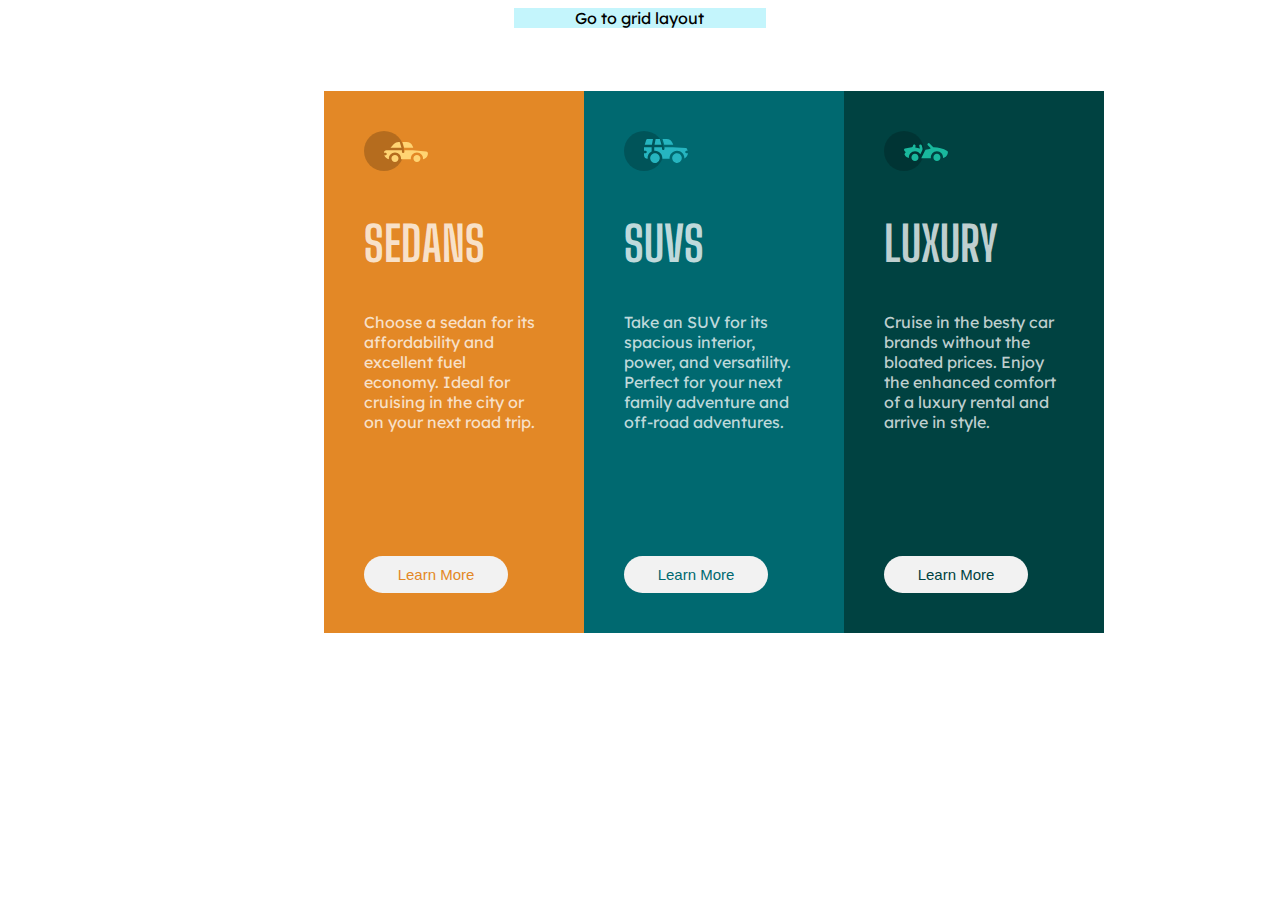
<file: index.html>
<!DOCTYPE html>
<html lang="en">
<head>
    <meta charset="UTF-8">
    <meta http-equiv="X-UA-Compatible" content="IE=edge">
    <meta name="viewport" content="width=device-width, initial-scale=1.0">
    <title>3-Column Card Design</title>
    <link rel="stylesheet" href="style.css">
    <link href="https://fonts.googleapis.com/css2?family=Lexend+Deca" rel="stylesheet">
    <link href="https://fonts.googleapis.com/css2?family=Big+Shoulders+Display" rel="stylesheet">
</head>
<body>
    <p class="link"><a href="grid.html">Go to grid layout</a></p>
    <div class="container">

        <div class="column1">
            <div class="logo1">
                <svg width="64" height="40" xmlns="http://www.w3.org/2000/svg"><g fill="none" fill-rule="evenodd"><circle fill="#000" opacity=".201" cx="20" cy="20" r="20"/><path d="M52.936 24.11c1.942 0 3.517 1.542 3.517 3.445 0 1.903-1.575 3.445-3.517 3.445s-3.516-1.542-3.516-3.445c0-1.903 1.574-3.445 3.516-3.445zm-21.957 0c1.942 0 3.517 1.542 3.517 3.445 0 1.903-1.575 3.445-3.517 3.445s-3.516-1.542-3.516-3.445c0-1.903 1.574-3.445 3.516-3.445zm6.948-4.848v1.429c0 .716.61 1.293 1.348 1.259a1.295 1.295 0 001.225-1.295v-1.393h8.256l13.483 1.313c.956.093 1.676.881 1.676 1.814 0 2.89-2.126 5.303-4.926 5.819.397-3.557-2.458-6.62-6.053-6.62-3.646 0-6.504 3.14-6.039 6.723h-9.879c.466-3.588-2.397-6.722-6.039-6.722-3.595 0-6.45 3.062-6.052 6.62-2.14-.398-3.916-1.912-4.61-3.931h1.142c.731 0 1.32-.598 1.285-1.322-.033-.678-.629-1.2-1.322-1.2H20v-.251c0-1.274 1.066-2.243 2.306-2.243h15.62zM42.59 11c2.645 0 4.99 1.556 5.972 3.963l.726 1.779H40.17L38.413 11h4.178zm-6.865 0l1.758 5.741H26.505l3.357-3.654A6.502 6.502 0 0134.644 11h1.082z" fill="#FFD473" fill-rule="nonzero"/></g></svg>
            </div>
            <h2>SEDANS</h2>
            <p class="para">Choose a sedan for its affordability and excellent fuel economy. Ideal for cruising in the city or on your next road trip.</p>
            <button class="button1">Learn More</button>
        </div>
        <div class="column2">
            <div class="logo2">
                <svg width="64" height="40" xmlns="http://www.w3.org/2000/svg"><g fill="none" fill-rule="evenodd"><circle fill="#000" opacity=".201" cx="20" cy="20" r="20"/><path d="M31.002 22.358c2.917 0 5.18 2.593 4.762 5.506a4.828 4.828 0 01-2.962 3.778 4.797 4.797 0 01-5.3-1.165c-1.188-1.26-1.235-2.613-1.263-2.613-.42-2.924 1.857-5.506 4.763-5.506zm22 0c3.457 0 5.798 3.567 4.41 6.744A4.816 4.816 0 0152.3 31.94a4.826 4.826 0 01-4.06-4.077c-.42-2.915 1.846-5.506 4.762-5.506zm-15.04-6.083v1.462a1.29 1.29 0 001.352 1.29c.693-.033 1.227-.631 1.227-1.326v-1.426h8.3l13.056.716a1.29 1.29 0 011.164.917c.27.895.446 1.477.563 1.87h-1.047c-.694 0-1.291.534-1.324 1.228a1.29 1.29 0 001.288 1.352h1.445c-.164 2.225-1.57 4.193-3.6 5.05.13-4.212-3.255-7.63-7.384-7.63-4.317 0-7.762 3.718-7.358 8.086h-7.285c.43-4.655-3.503-8.531-8.131-8.046v-3.543h7.734zm-10.312 0v4.308a7.4 7.4 0 00-4.006 7.274 3.874 3.874 0 01-3.642-3.864v-1.635h1.46a1.29 1.29 0 000-2.58h-1.461v-3.213l.003-.29h7.646zm14.986-8.196c2.65 0 5 1.592 5.984 4.055l.63 1.579a5.525 5.525 0 01-.065-.004l-.026-.002-.034-.002-.022-.002a4.178 4.178 0 00-.224-.006l-.098-.001h-.039l-.136-.001h-.052l-.326-.001H40.211L38.528 8.08zm-13.632 0l-1.122 5.616h-7.144l1.47-4.71a1.29 1.29 0 011.231-.906h5.565zm6.832 0l1.683 5.615h-7.007l1.121-5.615h4.203z" fill="#26B5C0" fill-rule="nonzero"/></g></svg>
            </div>
            <h2>SUVS</h2>
            <P>Take an SUV for its spacious interior, power, and versatility. Perfect for your next family adventure and off-road adventures.</P>
            <button class="button2">Learn More</button>
        </div>
        <div class="column3">
            <div class="logo3">
                <svg width="64" height="40" xmlns="http://www.w3.org/2000/svg"><g fill="none" fill-rule="evenodd"><circle fill="#000" opacity=".201" cx="20" cy="20" r="20"/><path d="M30.98 22.835c1.941 0 3.516 1.604 3.516 3.583 0 1.978-1.575 3.582-3.517 3.582s-3.516-1.604-3.516-3.582c0-1.979 1.574-3.583 3.516-3.583zm21.956 0c1.942 0 3.517 1.604 3.517 3.583 0 1.978-1.575 3.582-3.517 3.582s-3.516-1.604-3.516-3.582c0-1.979 1.574-3.583 3.516-3.583zm-9.143-10.45a1.27 1.27 0 011.819 0l3.715 3.784c4.444-.115 9.7 1.142 13.964 3.753.387.237.624.664.624 1.124 0 3.006-2.126 5.514-4.926 6.05.397-3.698-2.458-6.882-6.053-6.882-3.646 0-6.504 3.264-6.039 6.99h-9.669c.76-1.544.993-2.026 1.337-2.711l.082-.162c.421-.835 1.056-2.07 2.883-5.65 1.68-.023 3.47-.408 5.247-1.403l-2.984-3.04a1.328 1.328 0 010-1.854zm-7.68 1.064c.683-.2 1.395.202 1.592.898l.749 2.652a3.46 3.46 0 01-.247 2.51l-1.733 3.395-.216.424c-1.07-1.89-3.06-3.114-5.279-3.114-3.595 0-6.45 3.184-6.052 6.885-1.832-.347-3.414-1.537-4.278-3.276a1.331 1.331 0 01.117-1.376l.955-1.303-1.325-1.295c-.751-.735-.376-2.024.64-2.231l6.614-1.346.13-.026c.092-.019.145-.03.157-.031.314-.146 1.07-.591 1.07-1.506 0-.734.592-1.327 1.316-1.31.712.016 1.268.662 1.256 1.388a4.11 4.11 0 01-.348 1.611 22.69 22.69 0 014.7 1.146l-.7-2.473a1.314 1.314 0 01.882-1.622z" fill="#19B89D" fill-rule="nonzero"/></g></svg>
            </div>
            <h2>LUXURY</h2>
            <p>Cruise in the besty car brands without the bloated prices. Enjoy the enhanced comfort of a luxury rental and arrive in style.</p>
            <button class="button3">Learn More</button>
        </div>
    </div>
</body>
</html>
</file>
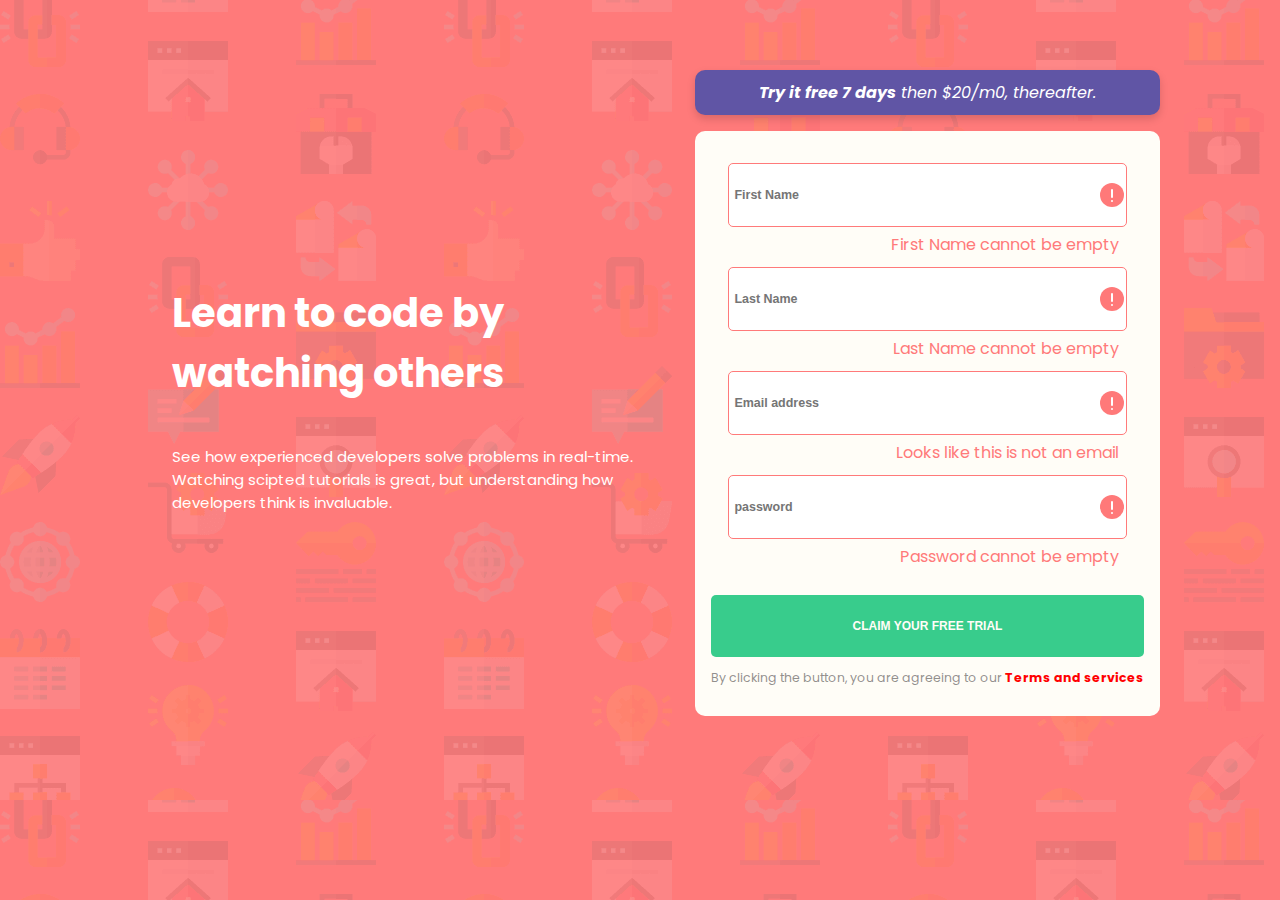
<file: Css flexbox and grid layout/index.html>
<!DOCTYPE html>
<html lang="en">
<head>
    <meta charset="UTF-8">
    <meta http-equiv="X-UA-Compatible" content="IE=edge">
    <meta name="viewport" content="width=device-width, initial-scale=1.0">
    <title>Css Flexbox and Grid Layout</title>
    <link rel="icon" href="favicon.png">
    <link rel="stylesheet" href="style.css">
    <link href='https://fonts.googleapis.com/css?family=Poppins' rel='stylesheet'>
</head>
<body>
    <div class="container">
        <div class="intro-talk">
            <h1>Learn to code by <br>watching others</h1>
            <p class="para">See how experienced developers solve problems in real-time.<br> Watching scipted tutorials is great, but understanding how<br> developers think is invaluable.</p>
        </div>
        <div class="big">
        <div class="trial">
            <p class="intro-trial"><strong>Try it free 7 days</strong> then $20/m0, thereafter.</p>
        </div>
        <form>
            <div class="first-name">
            <label for="firstname"> </label>
            <input type="name" placeholder="First Name" id="firstname" required ><span>First Name cannot be empty</span>
        </div>
        <div class="last-name">
            <label for="lastname"></label> 
            <input type="name" placeholder="Last Name" id="lastname" required><span>Last Name cannot be empty</span>
        </div>
        <div class="emaill">
            <input type="email" placeholder="Email address" required><span>Looks like this is not an email</span> 
        </div>
        <div class="pass-word">
            <input type="password" placeholder="password" required><span>Password cannot be empty</span>
        </div>
            <button><a href="#">CLAIM YOUR FREE TRIAL</a></button>
            <p class="last-para">By clicking the button, you are agreeing to our <a href="">Terms and services</a></p>
        </form>
    </div>
    </div>

</body>
</html>
</file>
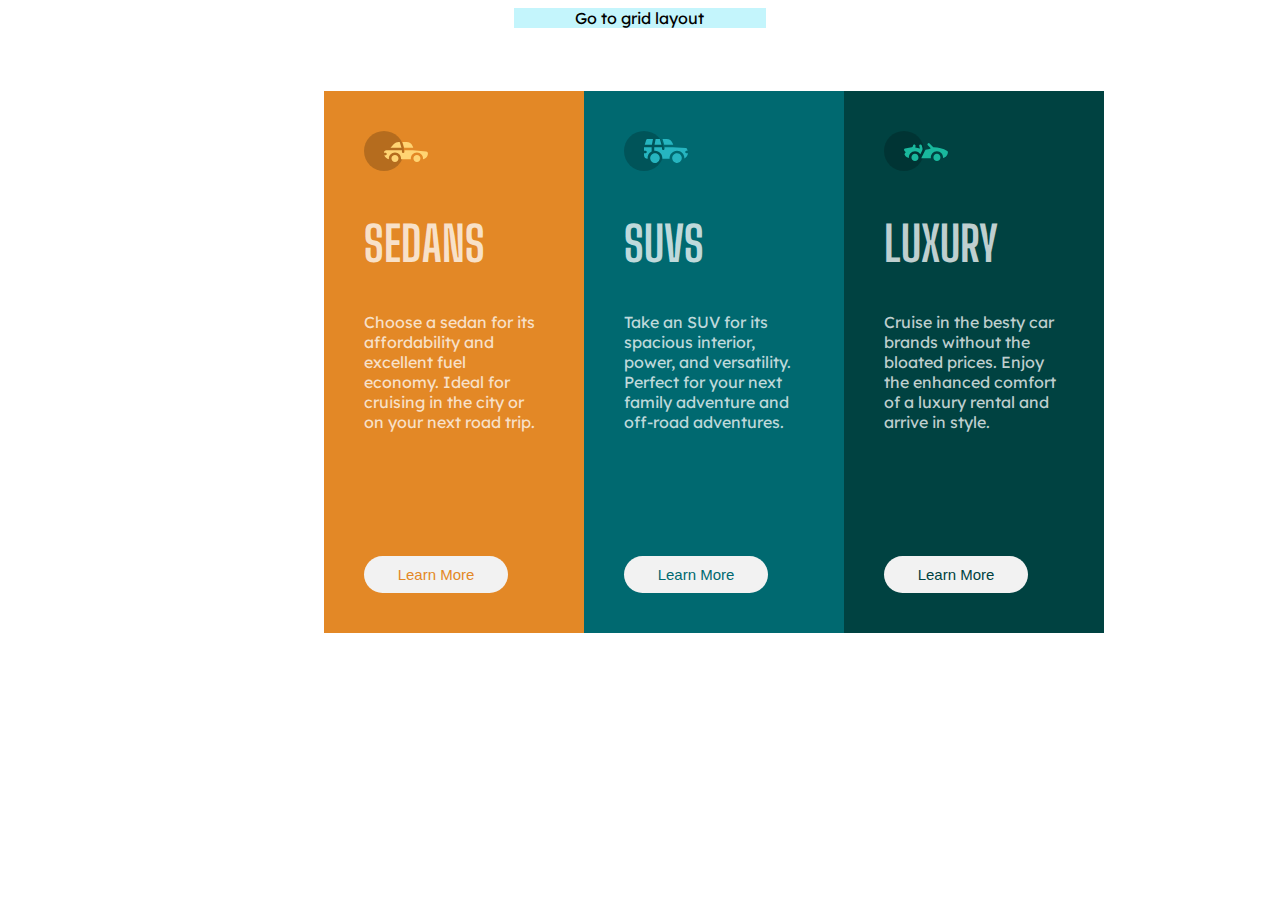
<file: flex.html>
<!DOCTYPE html>
<html lang="en">
<head>
    <meta charset="UTF-8">
    <meta http-equiv="X-UA-Compatible" content="IE=edge">
    <meta name="viewport" content="width=device-width, initial-scale=1.0">
    <title>3-Column Card Design</title>
    <link rel="stylesheet" href="style.css">
    <link href="https://fonts.googleapis.com/css2?family=Lexend+Deca" rel="stylesheet">
    <link href="https://fonts.googleapis.com/css2?family=Big+Shoulders+Display" rel="stylesheet">
</head>
<body>
    <p class="link"><a href="grid.html">Go to grid layout</a></p>
    <div class="container">

        <div class="column1">
            <div class="logo1">
                <svg width="64" height="40" xmlns="http://www.w3.org/2000/svg"><g fill="none" fill-rule="evenodd"><circle fill="#000" opacity=".201" cx="20" cy="20" r="20"/><path d="M52.936 24.11c1.942 0 3.517 1.542 3.517 3.445 0 1.903-1.575 3.445-3.517 3.445s-3.516-1.542-3.516-3.445c0-1.903 1.574-3.445 3.516-3.445zm-21.957 0c1.942 0 3.517 1.542 3.517 3.445 0 1.903-1.575 3.445-3.517 3.445s-3.516-1.542-3.516-3.445c0-1.903 1.574-3.445 3.516-3.445zm6.948-4.848v1.429c0 .716.61 1.293 1.348 1.259a1.295 1.295 0 001.225-1.295v-1.393h8.256l13.483 1.313c.956.093 1.676.881 1.676 1.814 0 2.89-2.126 5.303-4.926 5.819.397-3.557-2.458-6.62-6.053-6.62-3.646 0-6.504 3.14-6.039 6.723h-9.879c.466-3.588-2.397-6.722-6.039-6.722-3.595 0-6.45 3.062-6.052 6.62-2.14-.398-3.916-1.912-4.61-3.931h1.142c.731 0 1.32-.598 1.285-1.322-.033-.678-.629-1.2-1.322-1.2H20v-.251c0-1.274 1.066-2.243 2.306-2.243h15.62zM42.59 11c2.645 0 4.99 1.556 5.972 3.963l.726 1.779H40.17L38.413 11h4.178zm-6.865 0l1.758 5.741H26.505l3.357-3.654A6.502 6.502 0 0134.644 11h1.082z" fill="#FFD473" fill-rule="nonzero"/></g></svg>
            </div>
            <h2>SEDANS</h2>
            <p class="para">Choose a sedan for its affordability and excellent fuel economy. Ideal for cruising in the city or on your next road trip.</p>
            <button class="button1">Learn More</button>
        </div>
        <div class="column2">
            <div class="logo2">
                <svg width="64" height="40" xmlns="http://www.w3.org/2000/svg"><g fill="none" fill-rule="evenodd"><circle fill="#000" opacity=".201" cx="20" cy="20" r="20"/><path d="M31.002 22.358c2.917 0 5.18 2.593 4.762 5.506a4.828 4.828 0 01-2.962 3.778 4.797 4.797 0 01-5.3-1.165c-1.188-1.26-1.235-2.613-1.263-2.613-.42-2.924 1.857-5.506 4.763-5.506zm22 0c3.457 0 5.798 3.567 4.41 6.744A4.816 4.816 0 0152.3 31.94a4.826 4.826 0 01-4.06-4.077c-.42-2.915 1.846-5.506 4.762-5.506zm-15.04-6.083v1.462a1.29 1.29 0 001.352 1.29c.693-.033 1.227-.631 1.227-1.326v-1.426h8.3l13.056.716a1.29 1.29 0 011.164.917c.27.895.446 1.477.563 1.87h-1.047c-.694 0-1.291.534-1.324 1.228a1.29 1.29 0 001.288 1.352h1.445c-.164 2.225-1.57 4.193-3.6 5.05.13-4.212-3.255-7.63-7.384-7.63-4.317 0-7.762 3.718-7.358 8.086h-7.285c.43-4.655-3.503-8.531-8.131-8.046v-3.543h7.734zm-10.312 0v4.308a7.4 7.4 0 00-4.006 7.274 3.874 3.874 0 01-3.642-3.864v-1.635h1.46a1.29 1.29 0 000-2.58h-1.461v-3.213l.003-.29h7.646zm14.986-8.196c2.65 0 5 1.592 5.984 4.055l.63 1.579a5.525 5.525 0 01-.065-.004l-.026-.002-.034-.002-.022-.002a4.178 4.178 0 00-.224-.006l-.098-.001h-.039l-.136-.001h-.052l-.326-.001H40.211L38.528 8.08zm-13.632 0l-1.122 5.616h-7.144l1.47-4.71a1.29 1.29 0 011.231-.906h5.565zm6.832 0l1.683 5.615h-7.007l1.121-5.615h4.203z" fill="#26B5C0" fill-rule="nonzero"/></g></svg>
            </div>
            <h2>SUVS</h2>
            <P>Take an SUV for its spacious interior, power, and versatility. Perfect for your next family adventure and off-road adventures.</P>
            <button class="button2">Learn More</button>
        </div>
        <div class="column3">
            <div class="logo3">
                <svg width="64" height="40" xmlns="http://www.w3.org/2000/svg"><g fill="none" fill-rule="evenodd"><circle fill="#000" opacity=".201" cx="20" cy="20" r="20"/><path d="M30.98 22.835c1.941 0 3.516 1.604 3.516 3.583 0 1.978-1.575 3.582-3.517 3.582s-3.516-1.604-3.516-3.582c0-1.979 1.574-3.583 3.516-3.583zm21.956 0c1.942 0 3.517 1.604 3.517 3.583 0 1.978-1.575 3.582-3.517 3.582s-3.516-1.604-3.516-3.582c0-1.979 1.574-3.583 3.516-3.583zm-9.143-10.45a1.27 1.27 0 011.819 0l3.715 3.784c4.444-.115 9.7 1.142 13.964 3.753.387.237.624.664.624 1.124 0 3.006-2.126 5.514-4.926 6.05.397-3.698-2.458-6.882-6.053-6.882-3.646 0-6.504 3.264-6.039 6.99h-9.669c.76-1.544.993-2.026 1.337-2.711l.082-.162c.421-.835 1.056-2.07 2.883-5.65 1.68-.023 3.47-.408 5.247-1.403l-2.984-3.04a1.328 1.328 0 010-1.854zm-7.68 1.064c.683-.2 1.395.202 1.592.898l.749 2.652a3.46 3.46 0 01-.247 2.51l-1.733 3.395-.216.424c-1.07-1.89-3.06-3.114-5.279-3.114-3.595 0-6.45 3.184-6.052 6.885-1.832-.347-3.414-1.537-4.278-3.276a1.331 1.331 0 01.117-1.376l.955-1.303-1.325-1.295c-.751-.735-.376-2.024.64-2.231l6.614-1.346.13-.026c.092-.019.145-.03.157-.031.314-.146 1.07-.591 1.07-1.506 0-.734.592-1.327 1.316-1.31.712.016 1.268.662 1.256 1.388a4.11 4.11 0 01-.348 1.611 22.69 22.69 0 014.7 1.146l-.7-2.473a1.314 1.314 0 01.882-1.622z" fill="#19B89D" fill-rule="nonzero"/></g></svg>
            </div>
            <h2>LUXURY</h2>
            <p>Cruise in the besty car brands without the bloated prices. Enjoy the enhanced comfort of a luxury rental and arrive in style.</p>
            <button class="button3">Learn More</button>
        </div>
    </div>
</body>
</html>
</file>
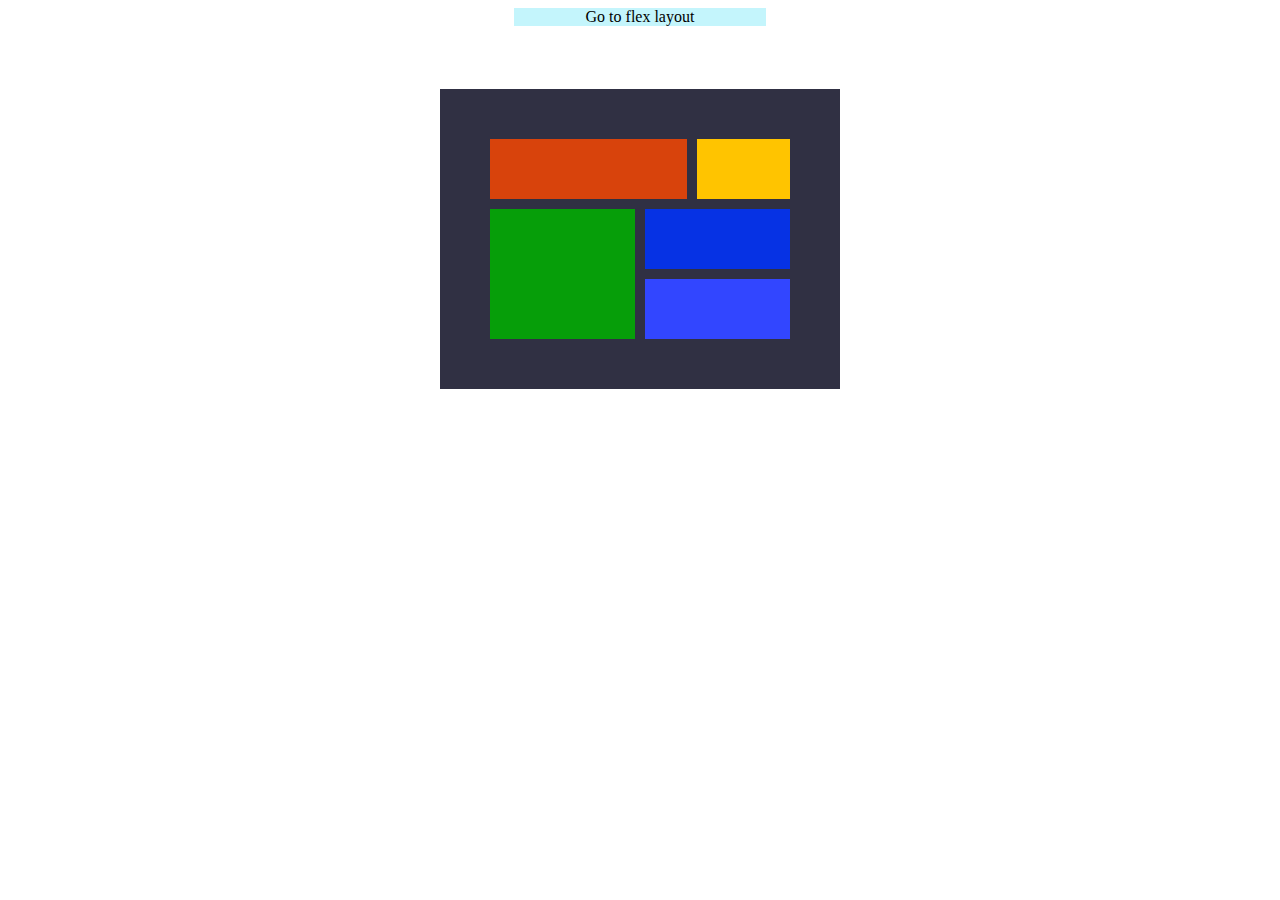
<file: grid.html>
<!DOCTYPE html>
<html lang="en">
<head>
    <meta charset="UTF-8">
    <meta http-equiv="X-UA-Compatible" content="IE=edge">
    <meta name="viewport" content="width=device-width, initial-scale=1.0">
    <title>Grid Layout</title>
    <style>
        .link{
    text-align: center;
    font-size: 1rem;
    background-color: #c4f5fc;
    color: black;
    cursor: pointer;
    margin: auto;
    width: 20%;
}
.link a{
    text-decoration: none;
     color: black;
}
.link a:hover{
    background-color: none;
    cursor: pointer;
}
        .item1{
            background-color: rgba(255, 71, 0, 0.81);
            grid-area: header;
            
        }
        .item2{background-color: rgba(255, 196, 0, 1); grid-area: main;}
        .item3{background-color: rgba(0, 177, 0, 0.86); grid-area: menu;}
        .item4{background-color: rgba(0, 51, 255, 0.86); grid-area: right;}
        .item5{background-color: rgba(50, 70, 255, 1); grid-area: footer;}
        .grid-container{
            display: grid;
            gap: 10px;
            grid-template-areas: 'header header header header main main'
            'menu menu menu right right right'
            'menu menu menu footer footer footer';
            padding: 50px 50px 50px 50px;
            margin: auto;
            margin-top: 5%;
            width: 300px;
            height:200px;
            background-color: rgba(0, 0, 23, 0.81);

            
        }
        
    </style>
</head>
<body>
  <p class="link"><a href="flex.html">Go to flex layout</a></p>
   <div class="grid-container" >
    <div class="item1"></div>
    <div class="item2"></div>
    <div class="item3"></div>
    <div class="item4"></div>
    <div class="item5"></div>
   </div>
</body>
</html>
</file>
<file: style.css>
.link{
    text-align: center;
    font-size: 1rem;
    background-color: #c4f5fc;
    color: black;
    cursor: pointer;
    margin: auto;
    width: 20%;
}
.link a{
    text-decoration: none;
     color: black;
}
.link a:hover{
    background-color: none;
    cursor: pointer;
}
.container{
    float: none;
    display: flex;
    flex-wrap: wrap;
    margin-bottom: 5%;
    margin-top: 5%;
    margin-left: 25%;
}
h2{
    font-family: 'Big Shoulders display';
    font-weight: 700px;
    font-size: 3rem;
    color: hsla(0, 0%, 100%, 0.75);
}
p{
    font-family: 'Lexend Deca';
    font-weight: 300px;
    font-size: 1em;
    line-height: 20px;
    color: hsla(0, 0%, 100%, 0.75);
}
.column1{
    background-color: hsl(31, 77%, 52%);
    width: 180px;
    padding: 2.5em;
    height: auto;
}
.column2{
    background-color: hsl(184, 100%, 22%);
    width: 180px;
    padding: 2.5em;
    height: auto;
}
.column3{
    background-color: hsl(179, 100%, 13%);
    width: 180px;
    padding: 2.5em;
    height: auto;
}
button{
    cursor: pointer;
    margin-top: 7rem;
    background: hsl(0, 0%, 95%);
    font-size: 15px;
    border:  none;
    border-radius: 20px;
    padding: 10px;
    width: 80%;
}
.button1:hover{
    background-color: hsl(31, 77%, 52%);
    color: white;
    border: 1px solid white;
}
.button1{
    color:hsl(31, 77%, 52%);
    margin-top: 6.78rem;
}
.button2{
    color:hsl(184, 100%, 22%); 
    margin-top: 6.78rem;
}
.button2:hover{
    color: white;
    border: 1px solid white;
    background-color: hsl(184, 100%, 22%);
}
.button3{
    color: hsl(179, 100%, 13%);
    margin-top: 6.78rem;
}
.button3:hover{
    color: white;
    border: 1px solid white;
    background-color: hsl(179, 100%, 13%);
}

@media screen and (max-width: 375px) {
    .container{
        display: flex;
        flex-direction: column;
        margin: 15%;
        margin-top: 50%;
    }
    h1{ font-size: 3rem;}
    .column1{
        padding-bottom: 5rem;
        height: 400px;
    }
    .column2{
        padding-bottom: 5rem;
        height: 400px;
    }
    .column3{
        padding-bottom: 5rem;
        height: 400px;
    }

}
</file>
<file: Css flexbox and grid layout/style.css>
body{
    text-align: center;
    font-family: 'Poppins';
    
    background-image: url(bg-intro-mobile.png);
    background-color: hsl(0, 100%, 74%) ;
    color: #ffff;
    padding: 2rem;
}

h1{
    text-align: center;
}
.para{
    text-align: center;
    font-size: .98em;
}

.intro-trial{
    font-style: italic;
    padding: 10px;
    margin: auto;
    width: auto;
    margin-bottom: 1rem;;
    border: none;
    border-radius: 10px;
    background-color: hsl(248, 32%, 49%);
    box-shadow: 0 4px 8px 0 rgba(0, 0, 0, 0.15);
}
.big{
    margin-left: 10px;   
}
form{
    background-color: #fffdf7;
    border-radius: 10px;
    padding: 1rem;
    
    margin: auto;
    width: auto;
      
}
input{
    display: block;
    font-weight: bold;
    font-size: .78em;
    width: 90%;
    border-radius: 5px;
    margin: auto;
    padding-top: 1.5rem;
    padding-bottom: 1.5rem;
    padding-left: .45em;
    margin-top: 1rem;
    border: 1px solid rgba(6, 13, 8, 0.12);
}
input:required:invalid{
    outline: none;
    border: none;
    border: 1px solid hsl(0, 100%, 74%);
    background-image: url(icon-error.svg);
    background-repeat: no-repeat;
    background-position: right;
    background-origin: content-box;
}
input:invalid+span{
    display: inline;
    color: hsl(0, 100%, 74%);
    float: right;
    padding: 10px;
    padding-top: 5px;
    margin-right: 15px;
    font-size: 1em;

}
input:invalid{
    outline: none;
    border: none;
    border: 1px solid hsl(154, 59%, 31%);
}
span{
    display: none;
}
.first-name{
    display: inline;
}

button{
    background-color: hsl(154, 59%, 51%);
    border: none;
    font-size: .75em;
    margin-top: 1rem;
    padding-top: 1.5rem;
    padding-bottom: 1.5rem;
    border-radius: 5px;
    width: 100%;
    color: #fffdf7;
    font-weight: bold;
    cursor: pointer;
}
button a{
    text-decoration: none;
    color: #fffdf7;
}
.last-para{
    font-size: .78em;
    color: rgba(82, 77, 78, 0.63);
}
.last-para a{
    text-decoration: none;
    color: red;
    font-weight: bold;
}

@media screen and (min-width: 600px){
    body{
        background-image: url(bg-intro-desktop.png);
    }
    .container{
        display: flex;
        justify-content: space-around;
        margin: auto;
      margin-top: 30px;
      margin-bottom: 30px;
        margin-left: 5em;
        margin-right: 5em;
    }
    h1{
        line-break:auto;
        font-size: 40px;
        text-align: justify;
    }
    .para{
        font-size: 15px;
        text-align: justify;
    }
    .intro-talk{
        display: flex;
        border: 1px solid none;
        flex-direction: column;
        margin: auto;
        text-align: justify;
    }
    .big{
        width: auto;
        height: 90%;
    }
    form{
        width: auto;
    }
}
</file>
